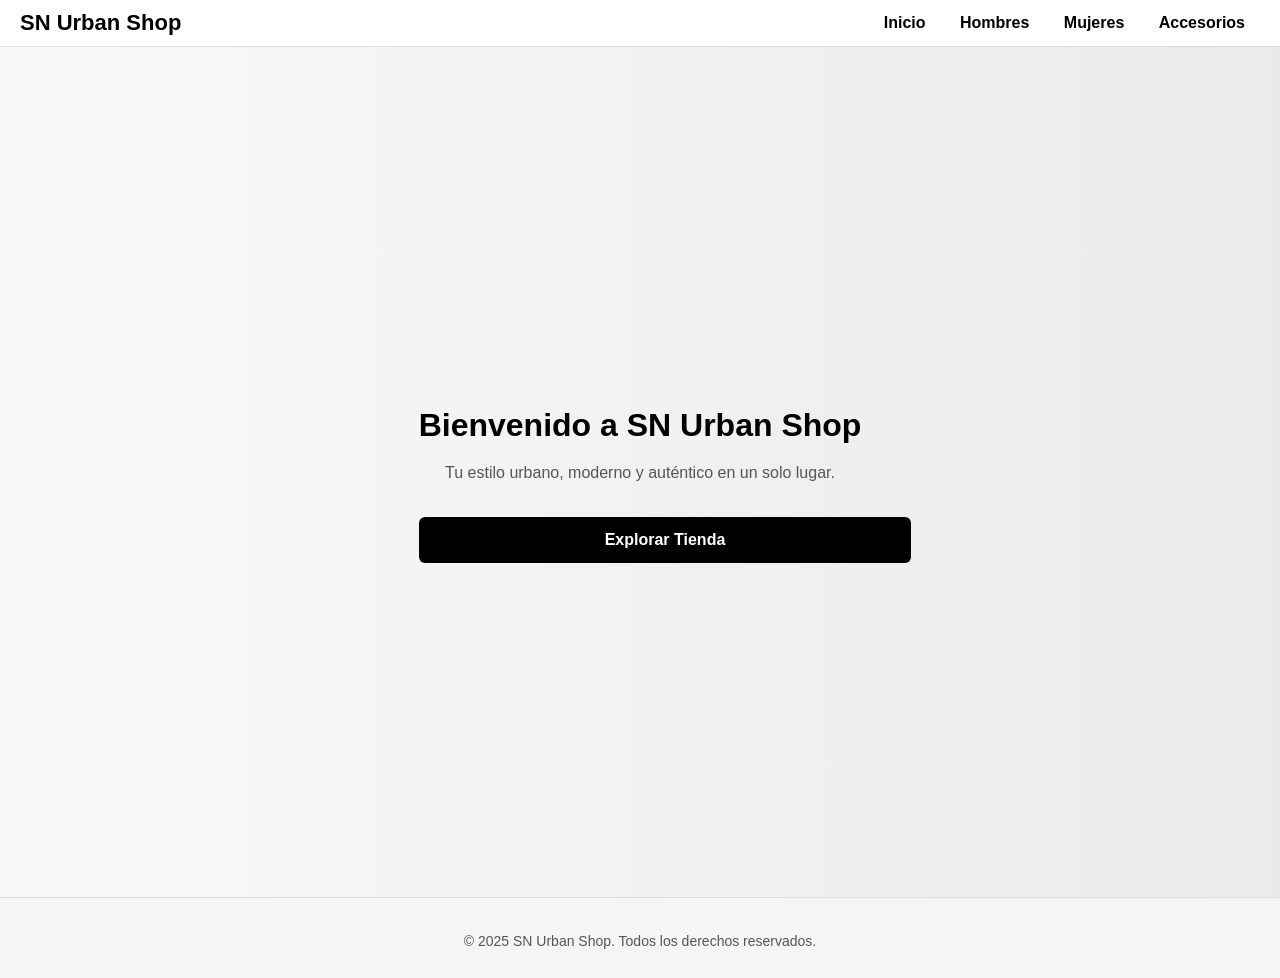
<file: sn-urban-shop/index.html>
<!DOCTYPE html>
<html lang="es">
<head>
  <meta charset="UTF-8">
  <meta name="viewport" content="width=device-width, initial-scale=1.0">
  <title>Mi Tienda</title>
  <link rel="stylesheet" href="estilos.css">
  <style>
    /* estilos de los botones segun el rol */
    #btn-admin,
    #btn-cliente,
    #btn-soporte {
      display: none;
    }

    /* este boton aparece por defecto */
    #btn-sin-rol {
      display: inline-block;
    }

    /* segun el hash (#admin, #cliente, #soporte) muestro el boton */
    #admin:target ~ .hero .hero-contenido #btn-admin {
      display: inline-block;
    }
    #cliente:target ~ .hero .hero-contenido #btn-cliente {
      display: inline-block;
    }
    #soporte:target ~ .hero .hero-contenido #btn-soporte {
      display: inline-block;
    }

    /* oculto el boton por defecto si ya hay rol */
    #admin:target ~ .hero .hero-contenido #btn-sin-rol,
    #cliente:target ~ .hero .hero-contenido #btn-sin-rol,
    #soporte:target ~ .hero .hero-contenido #btn-sin-rol {
      display: none;
    }
  </style>
</head>
<body>
  <!-- marcadores de rol que no se ven -->
  <div id="admin"></div>
  <div id="cliente"></div>
  <div id="soporte"></div>

  <!-- aqui va el banner de arriba -->
  <header>
    <h1>SN Urban Shop</h1>
    <nav>
      <a href="index.html">Inicio</a>
      <a href="hombres.html">Hombres</a>
      <a href="mujeres.html">Mujeres</a>
      <a href="accesorios.html">Accesorios</a>
    </nav>
  </header>

  <!-- parte principal de bienvenida -->
  <section class="hero">
    <div class="hero-contenido">
      <h2>Bienvenido a SN Urban Shop</h2>
      <p>Tu estilo urbano, moderno y auténtico en un solo lugar.</p>

      <!-- boton que sale primero sin rol -->
      <a href="iniciar.html" class="btn" id="btn-sin-rol">Explorar Tienda</a>

      <!-- botones que salen si hay rol -->
      <a href="explora.html#admin" class="btn" id="btn-admin">Explorar Tienda</a>
      <a href="explora.html#cliente" class="btn" id="btn-cliente">Explorar Tienda</a>
      <a href="explora.html#soporte" class="btn" id="btn-soporte">Explorar Tienda</a>
    </div>
  </section>

  <!-- pie de pagina -->
  <footer>
    <p>&copy; 2025 SN Urban Shop. Todos los derechos reservados.</p>
  </footer>
</body>
</html>
</file>
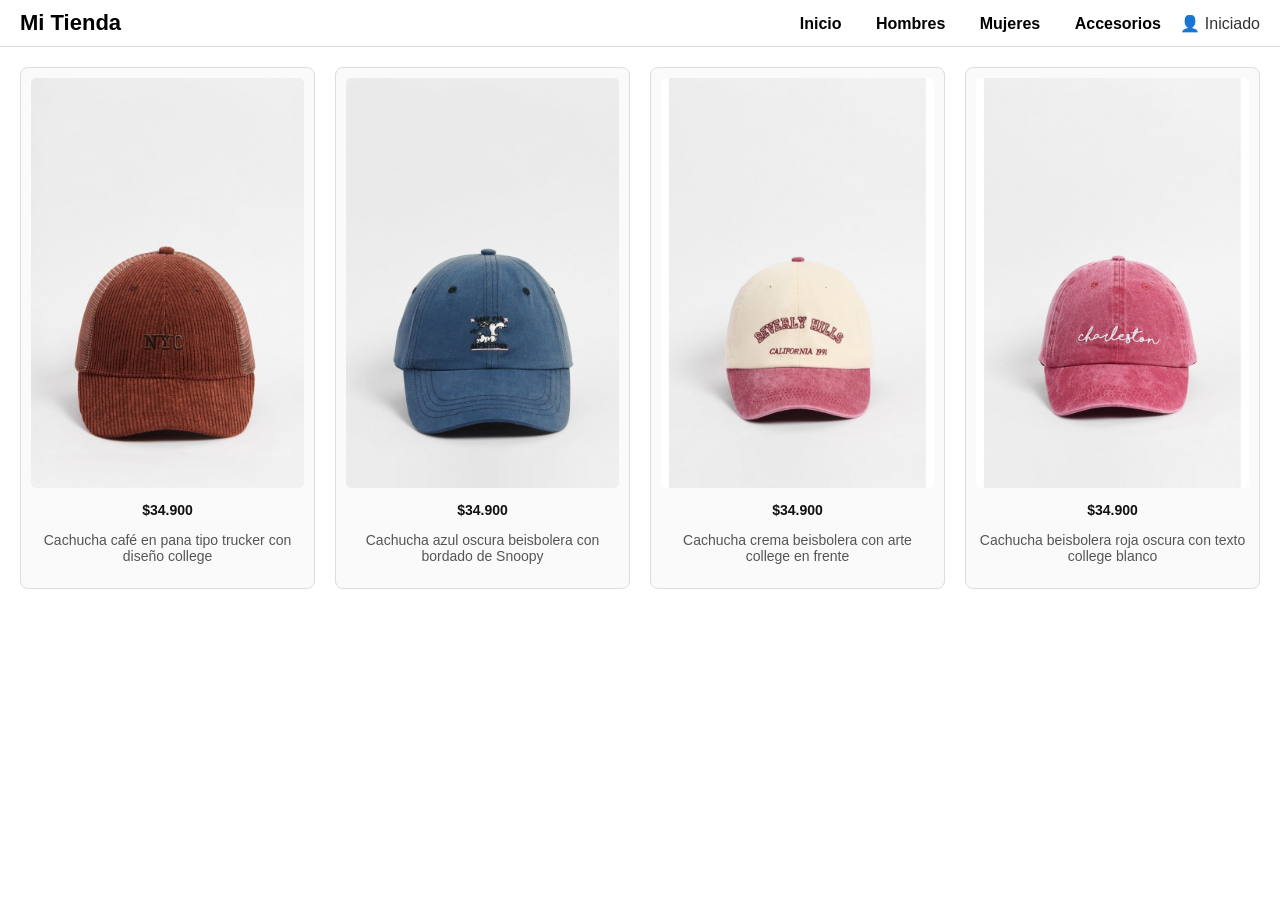
<file: sn-urban-shop/accesorios.html>
<!DOCTYPE html>
<html lang="es">
<head>
    <meta charset="UTF-8">
    <meta name="viewport" content="width=device-width, initial-scale=1.0">
    <title>Accesorios - Tienda</title>
    <link rel="stylesheet" href="estilos.css">
</head>
<body>

    <!-- parte de arriba con el nombre y menu -->
    <header>
        <h1>Mi Tienda</h1>
        <nav>
            <a href="index.html">Inicio</a>
            <a href="hombres.html">Hombres</a>
            <a href="mujeres.html">Mujeres</a>
            <a href="accesorios.html">Accesorios</a>
            <span>👤 Iniciado</span>
        </nav>
    </header>

    <!-- aqui van los accesorios -->
    <section class="productos">
        <div class="producto">
            <img src="img/10.jpg" alt="Gorra NYC">
            <p class="precio">$34.900</p>
            <p class="nombre">Cachucha café en pana tipo trucker con diseño college</p>
        </div>

        <div class="producto">
            <img src="img/11.jpg" alt="Gorra Snoopy">
            <p class="precio">$34.900</p>
            <p class="nombre">Cachucha azul oscura beisbolera con bordado de Snoopy</p>
        </div>

        <div class="producto">
            <img src="img/12.jpg" alt="Gorra Superman">
            <p class="precio">$34.900</p>
            <p class="nombre">Cachucha crema beisbolera con arte college en frente</p>
        </div>

        <div class="producto">
            <img src="img/13.jpg" alt="Gorra verde">
            <p class="precio">$34.900</p>
            <p class="nombre">Cachucha beisbolera roja oscura con texto college blanco</p>
        </div>
    </section>

</body>
</html>
</file>
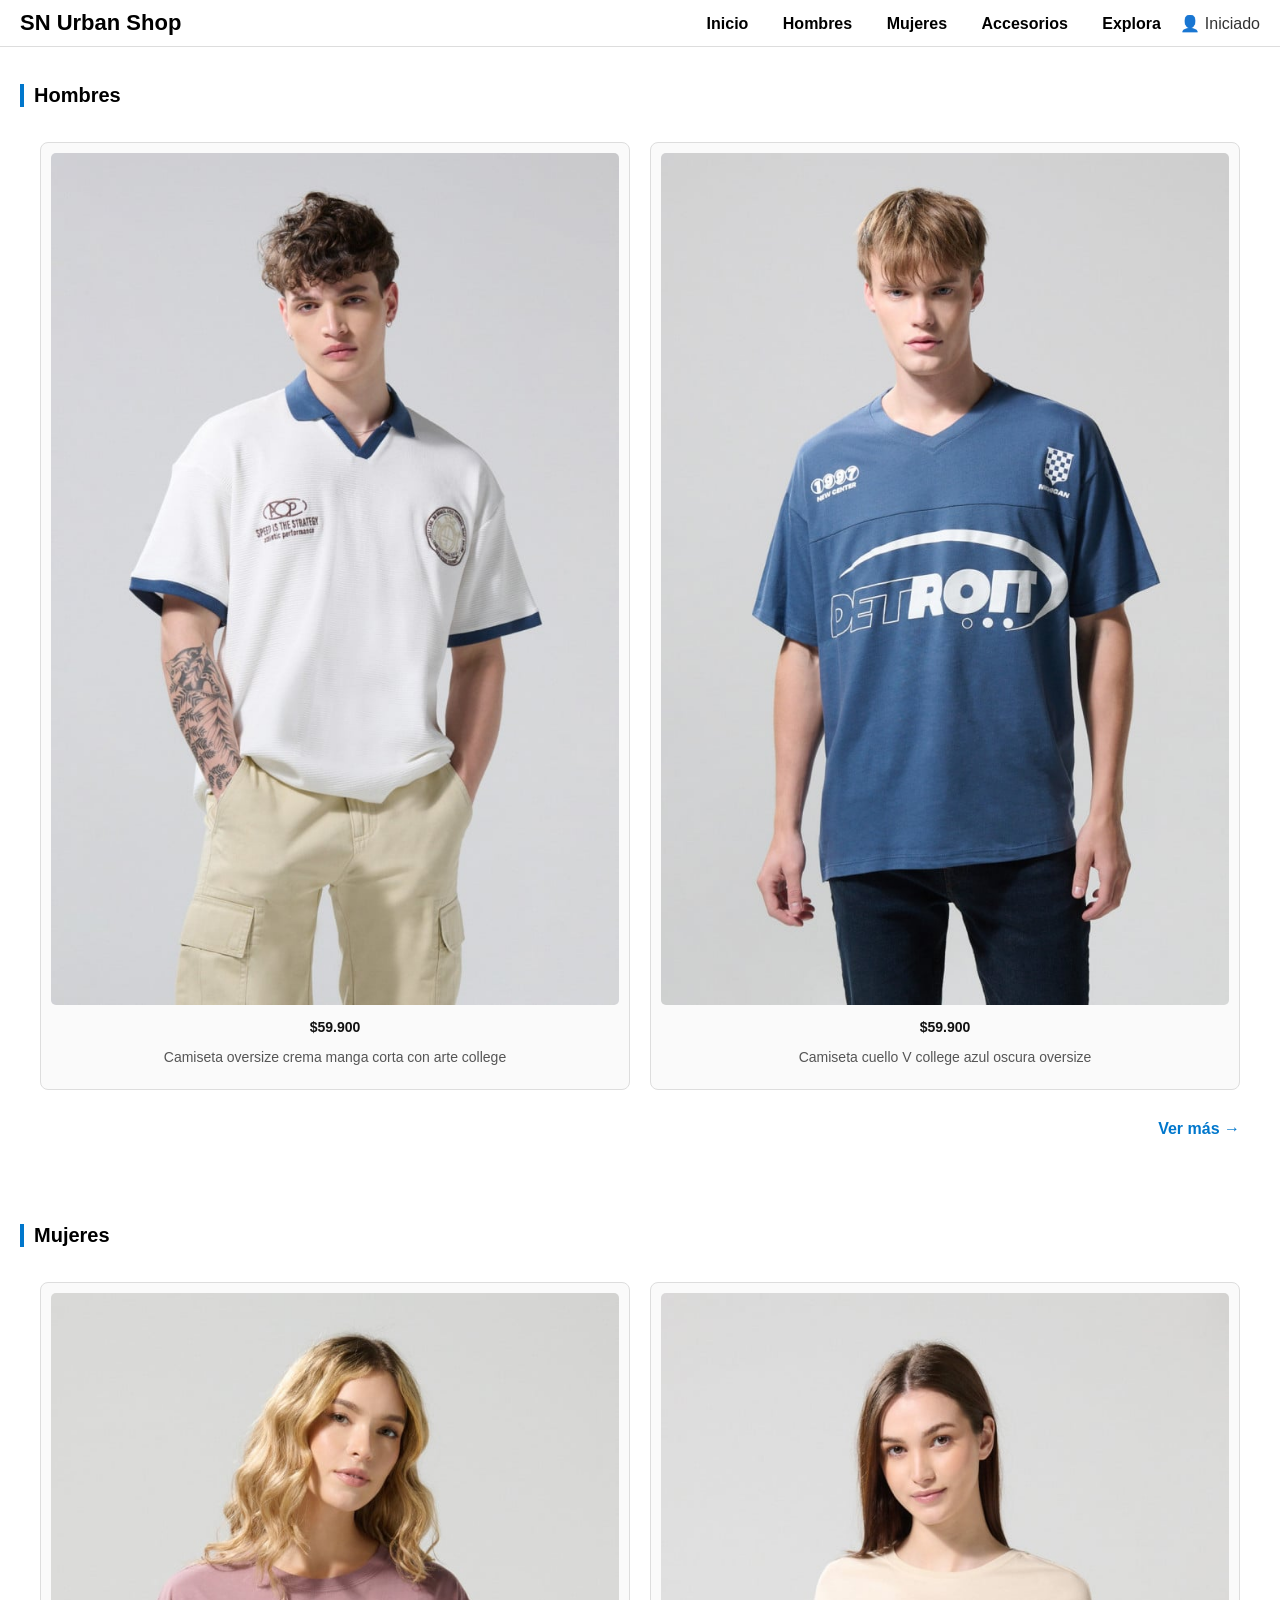
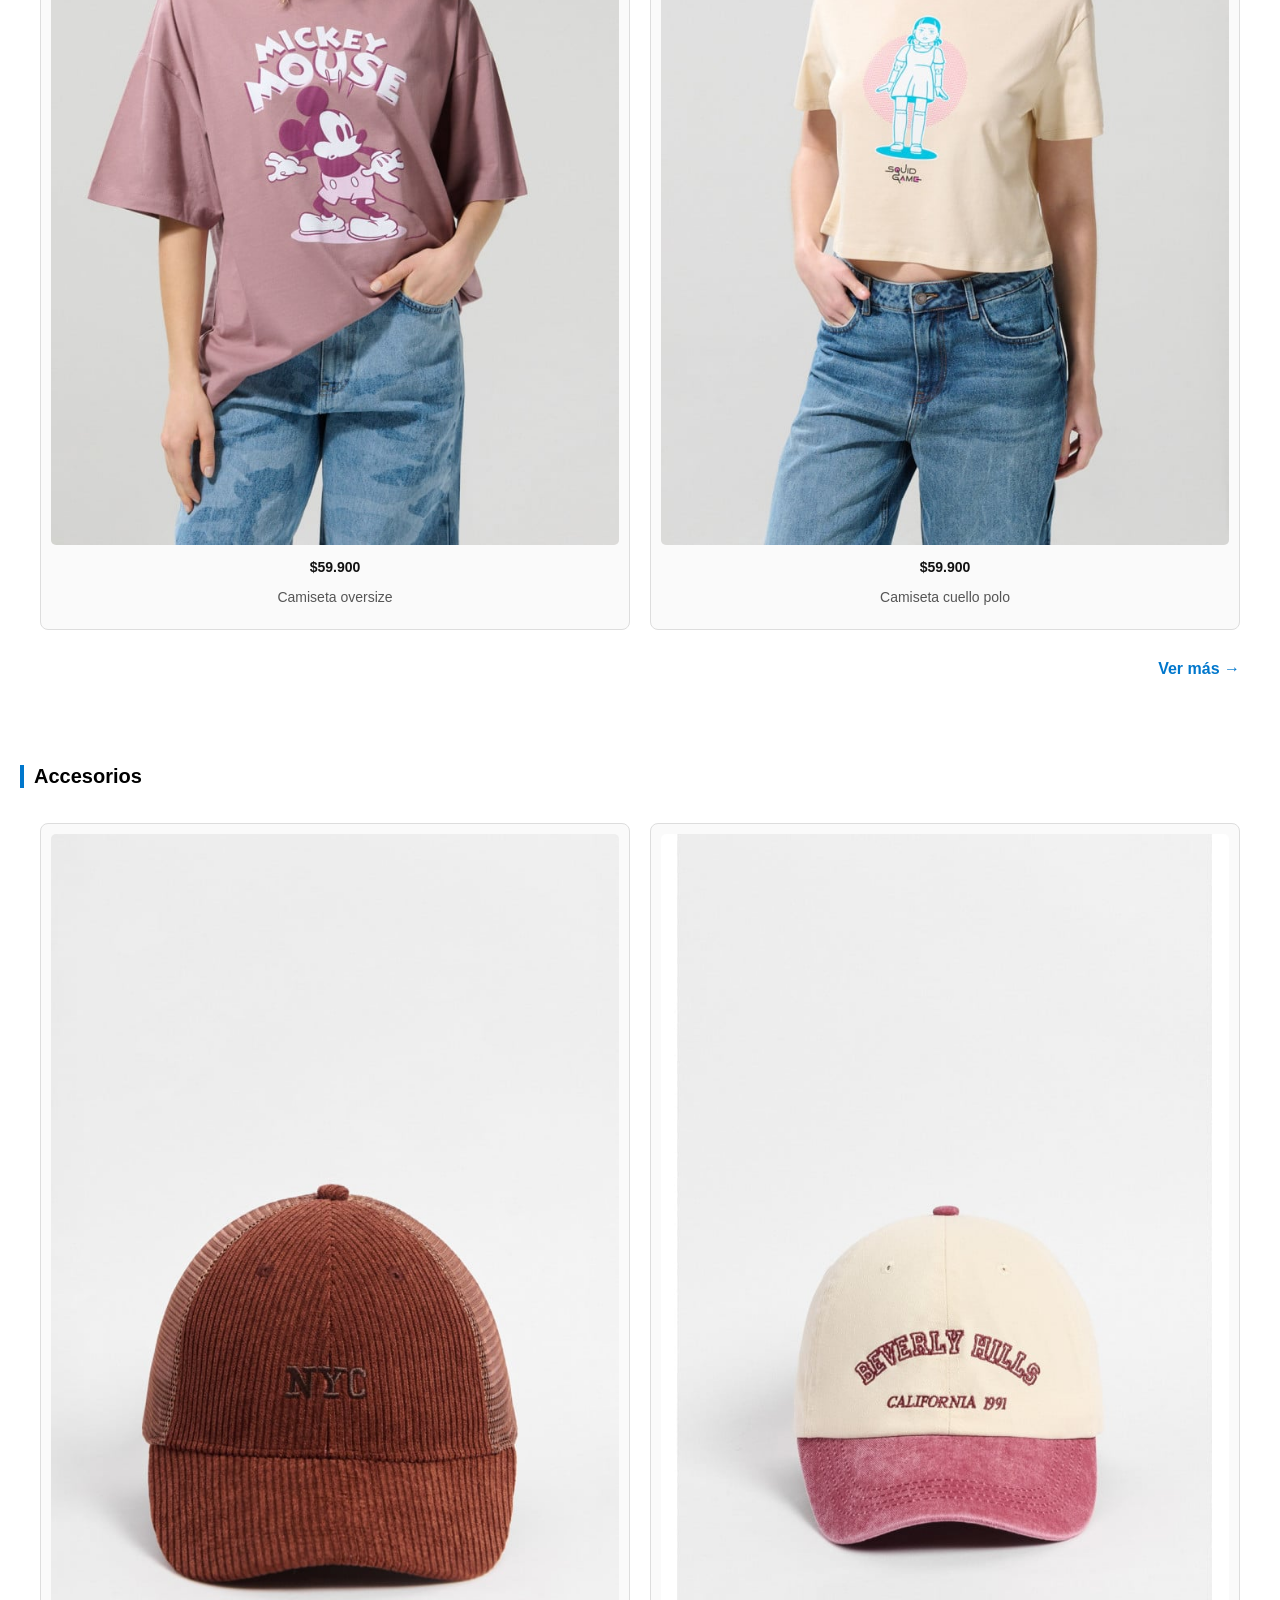
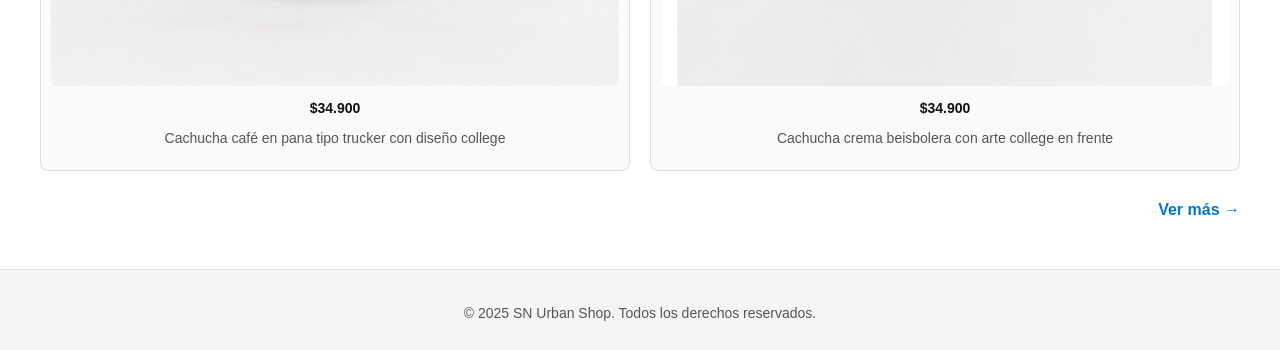
<file: sn-urban-shop/explora.html>
<!DOCTYPE html>
<html lang="es">
<head>
  <meta charset="UTF-8">
  <meta name="viewport" content="width=device-width, initial-scale=1.0">
  <title>SN Urban Shop - Explora</title>
  <link rel="stylesheet" href="estilos.css">
</head>
<body>
  <!-- parte de arriba con el nombre y menu -->
  <header>
    <h1>SN Urban Shop</h1>
    <nav>
      <a href="index.html">Inicio</a>
      <a href="hombres.html">Hombres</a>
      <a href="mujeres.html">Mujeres</a>
      <a href="accesorios.html">Accesorios</a>
      <a href="explora.html">Explora</a>
      <span>👤 Iniciado</span>
    </nav>
  </header>

  <!-- vista previa de productos hombres -->
  <section class="seccion">
    <h2>Hombres</h2>
    <div class="productos-preview">
      <div class="producto">
        <img src="img/1.jpg" alt="Camiseta oversize blanca">
        <p class="precio">$59.900</p>
        <p class="nombre">Camiseta oversize crema manga corta con arte college</p>
      </div>
      <div class="producto">
        <img src="img/2.jpg" alt="Camiseta cuello polo">
        <p class="precio">$59.900</p>
        <p class="nombre">Camiseta cuello V college azul oscura oversize</p>
      </div>
    </div>
    <div class="ver-mas"><a href="hombres.html">Ver más →</a></div>
  </section>

  <!-- vista previa de productos mujeres -->
  <section class="seccion">
    <h2>Mujeres</h2>
    <div class="productos-preview">
      <div class="producto">
        <img src="img/6.jpg" alt="Camiseta oversize mujer">
        <p class="precio">$59.900</p>
        <p class="nombre">Camiseta oversize</p>
      </div>
      <div class="producto">
        <img src="img/7.jpg" alt="Camiseta cuello polo mujer">
        <p class="precio">$59.900</p>
        <p class="nombre">Camiseta cuello polo</p>
      </div>
    </div>
    <div class="ver-mas"><a href="mujeres.html">Ver más →</a></div>
  </section>

  <!-- vista previa de accesorios -->
  <section class="seccion">
    <h2>Accesorios</h2>
    <div class="productos-preview">
      <div class="producto">
        <img src="img/10.jpg" alt="Gorra bordado NYC">
        <p class="precio">$34.900</p>
        <p class="nombre">Cachucha café en pana tipo trucker con diseño college</p>
      </div>
      <div class="producto">
        <img src="img/12.jpg" alt="Gorra básica negra">
        <p class="precio">$34.900</p>
        <p class="nombre">Cachucha crema beisbolera con arte college en frente</p>
      </div>
    </div>
    <div class="ver-mas"><a href="accesorios.html">Ver más →</a></div>
  </section>

  <!-- pie de pagina -->
  <footer>
    <p>&copy; 2025 SN Urban Shop. Todos los derechos reservados.</p>
  </footer>
</body>
</html>
</file>
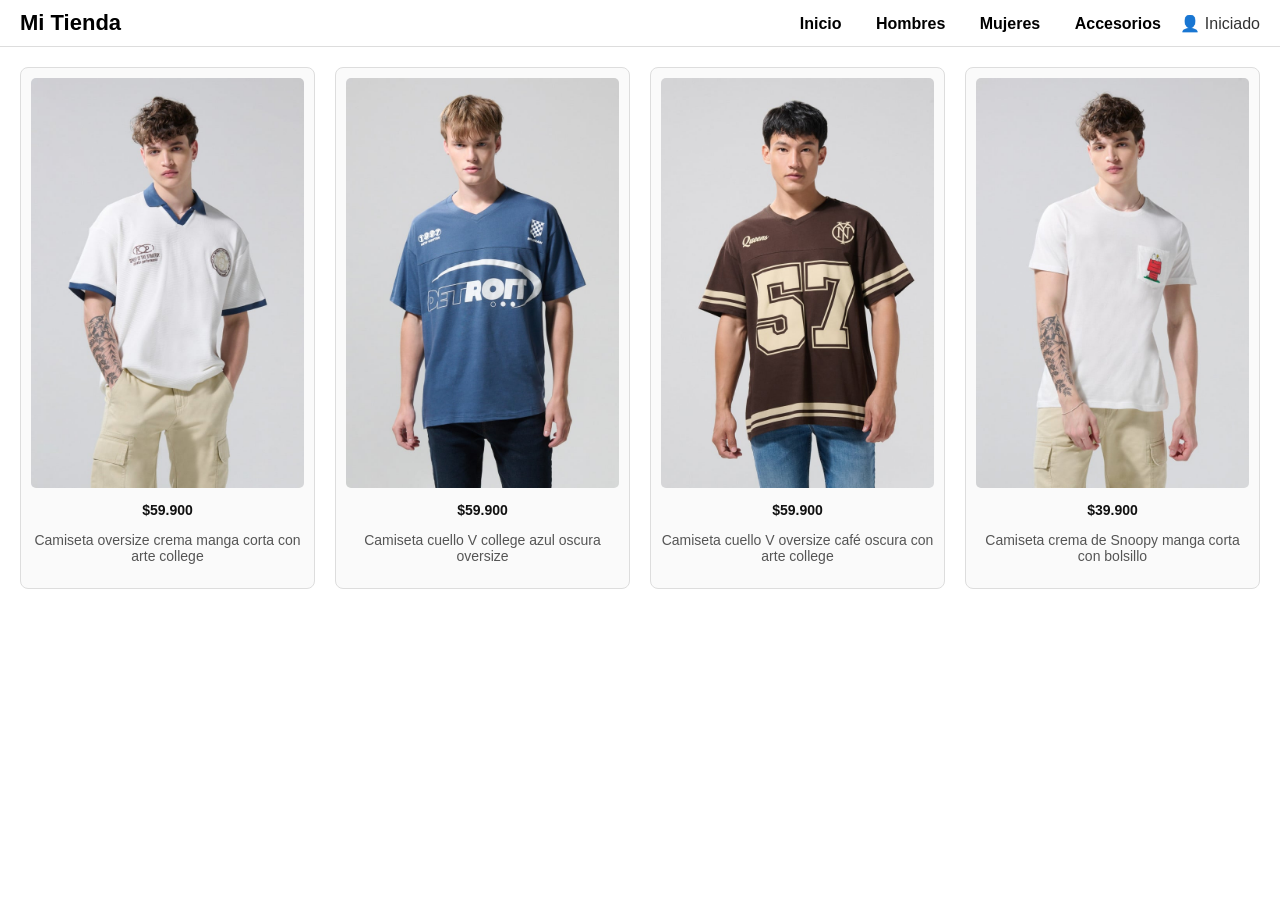
<file: sn-urban-shop/hombres.html>
<!DOCTYPE html>
<html lang="es">
<head>
    <meta charset="UTF-8">
    <title>Mi Tienda de Ropa</title>
    <!-- aqui conecto el css -->
    <link rel="stylesheet" href="estilos.css">
</head>
<body>
    <!-- parte de arriba con el nombre y menu -->
    <header>
        <h1>Mi Tienda</h1>
        <nav>
            <a href="index.html">Inicio</a>
            <a href="hombres.html">Hombres</a>
            <a href="mujeres.html">Mujeres</a>
            <a href="accesorios.html">Accesorios</a>
            <span>👤 Iniciado</span>
        </nav>
    </header>

    <!-- aqui muestro algunos productos -->
    <section class="productos">
        <div class="producto">
            <img src="img/1.jpg" alt="Camiseta 1">
            <p class="precio">$59.900</p>
            <p class="nombre">Camiseta oversize crema manga corta con arte college</p>
        </div>

        <div class="producto">
            <img src="img/2.jpg" alt="Camiseta 2">
            <p class="precio">$59.900</p>
            <p class="nombre">Camiseta cuello V college azul oscura oversize</p>
        </div>

        <div class="producto">
            <img src="img/3.jpg" alt="Camiseta 3">
            <p class="precio">$59.900</p>
            <p class="nombre">Camiseta cuello V oversize café oscura con arte college</p>
        </div>

        <div class="producto">
            <img src="img/4.jpg" alt="Camiseta 4">
            <p class="precio">$39.900</p>
            <p class="nombre">Camiseta crema de Snoopy manga corta con bolsillo</p>
        </div>
    </section>
</body>
</html>
</file>
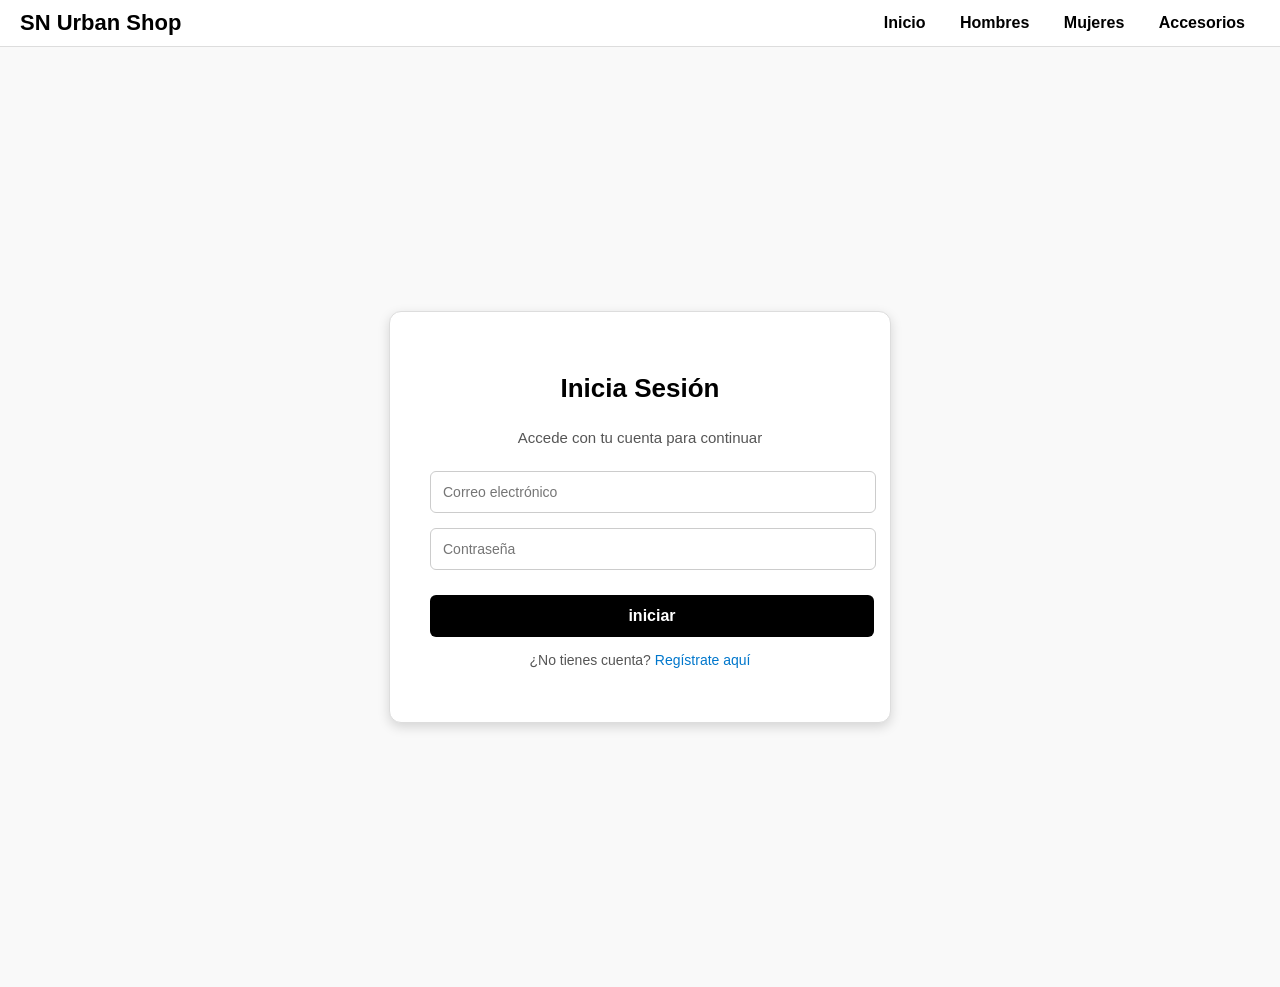
<file: sn-urban-shop/iniciar.html>
<!DOCTYPE html>
<html lang="es">
<head>
    <meta charset="UTF-8">
    <meta name="viewport" content="width=device-width, initial-scale=1.0">
    <title>Iniciar Sesión - SN Urban Shop</title>
    <link rel="stylesheet" href="estilos.css">
</head>
<body>
    
    <!-- parte de arriba con el nombre y menu -->
    <header>
        <h1>SN Urban Shop</h1>
        <nav>
            <a href="index.html">Inicio</a>
            <a href="hombres.html">Hombres</a>
            <a href="mujeres.html">Mujeres</a>
            <a href="accesorios.html">Accesorios</a>
        </nav>
    </header>

    <!-- seccion para iniciar sesion -->
    <section class="vh-65">
        <div class="card">
            <div class="card-body">
                <h1>Inicia Sesión</h1>
                <h5>Accede con tu cuenta para continuar</h5>

                <!-- formulario de login -->
                <form>
                    <input type="email" class="form-control" placeholder="Correo electrónico" required>
                    <input type="password" class="form-control" placeholder="Contraseña" required>

                    <!-- boton de inicio de sesion -->
                    <a href="roles.html" class="btn">iniciar</a>
                </form>

                <!-- enlace si no tiene cuenta -->
                <p style="margin-top: 15px; font-size: 14px;">
                    ¿No tienes cuenta? <a href="registro.html">Regístrate aquí</a>
                </p>
            </div>
        </div>
    </section>

</body>
</html>
</file>
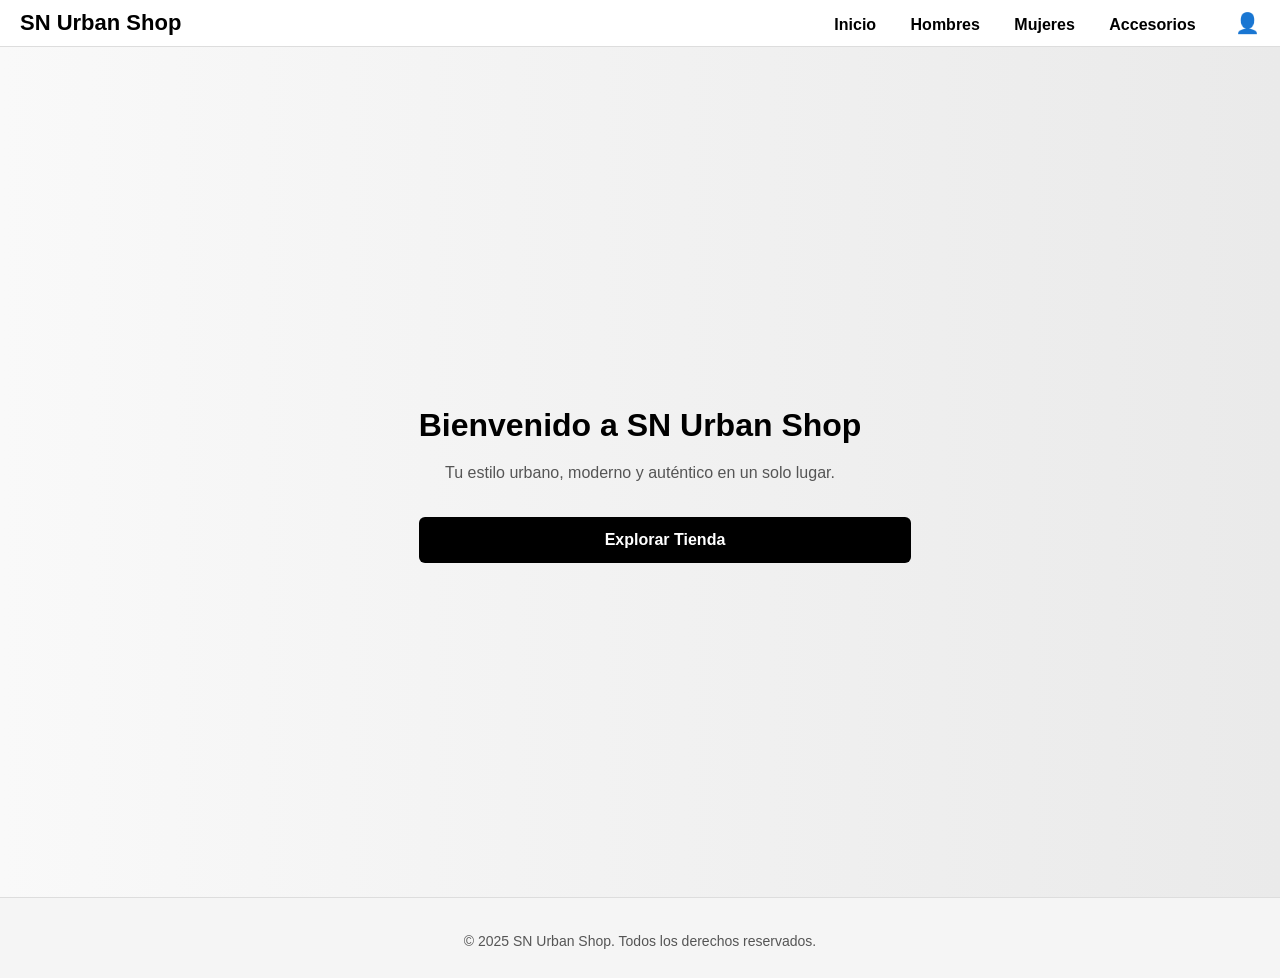
<file: sn-urban-shop/iniciarr.html>
<!DOCTYPE html>
<html lang="en">
<head>
  <meta charset="UTF-8">
  <meta name="viewport" content="width=device-width, initial-scale=1.0">
  <title>Mi Tienda</title>
  <link rel="stylesheet" href="estilos.css">
</head>
<body>
  <!-- parte de arriba con el nombre y menu -->
  <header>
    <h1>SN Urban Shop</h1>
    <nav>
      <a href="index.html">Inicio</a>
      <a href="hombres.html">Hombres</a>
      <a href="mujeres.html">Mujeres</a>
      <a href="accesorios.html">Accesorios</a>
      <!-- icono de usuario para simular inicio de sesion -->
      <span style="margin-left: 20px; font-size: 20px;">👤</span>
    </nav>
  </header>

  <!-- mensaje principal de bienvenida -->
  <section class="hero">
    <div class="hero-contenido">
      <h2>Bienvenido a SN Urban Shop</h2>
      <p>Tu estilo urbano, moderno y auténtico en un solo lugar.</p>
      <a href="roles.html" class="btn">Explorar Tienda</a>
    </div>
  </section>

  <!-- pie de pagina -->
  <footer>
    <p>&copy; 2025 SN Urban Shop. Todos los derechos reservados.</p>
  </footer>
</body>
</html>
</file>
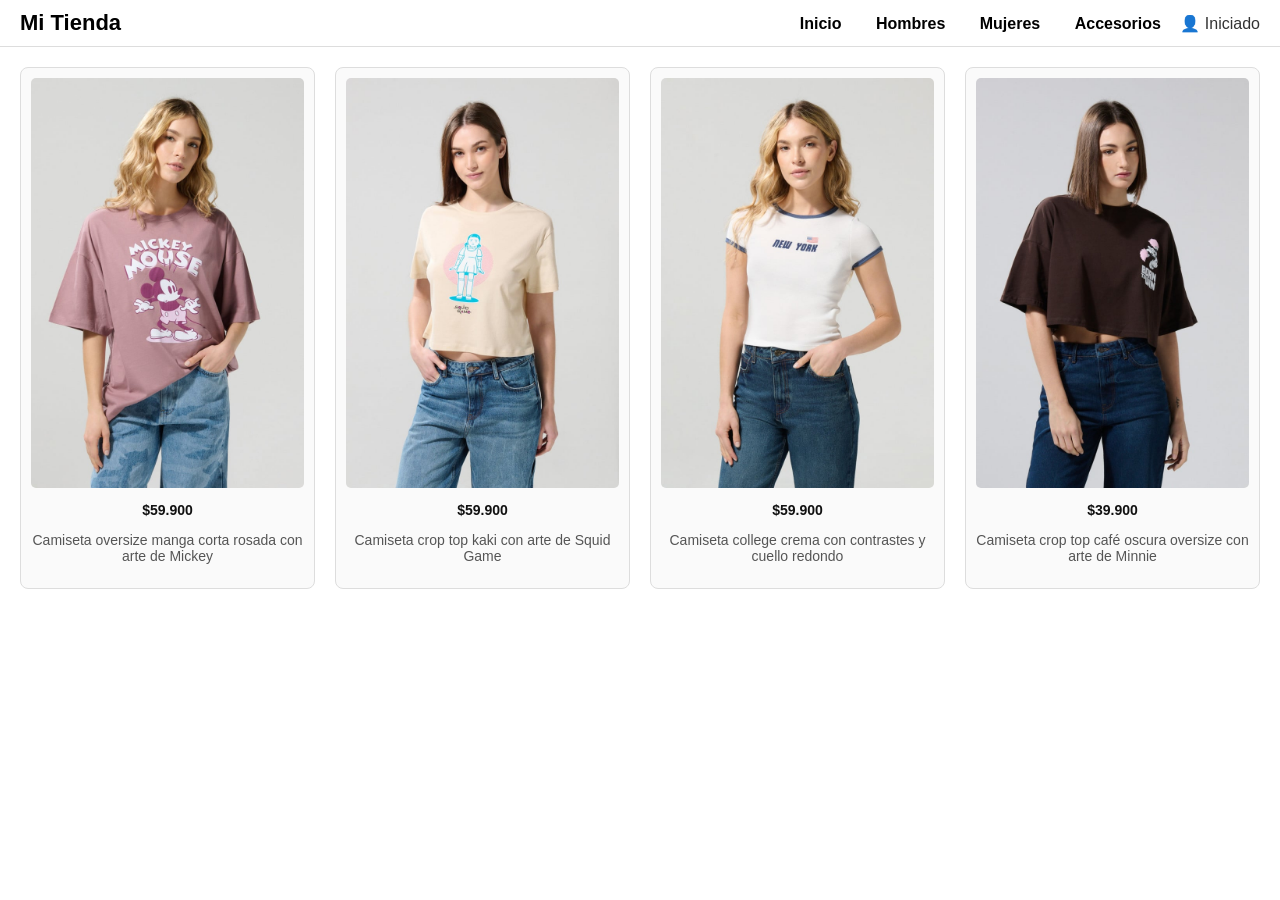
<file: sn-urban-shop/mujeres.html>
<!DOCTYPE html>
<html lang="es">
<head>
    <meta charset="UTF-8">
    <title>Mi Tienda de Ropa</title>
    <!-- aqui conecto el css -->
    <link rel="stylesheet" href="estilos.css">
</head>
<body>
    <!-- parte de arriba con el nombre y menu -->
    <header>
        <h1>Mi Tienda</h1>
        <nav>
            <a href="index.html">Inicio</a>
            <a href="hombres.html">Hombres</a>
            <a href="mujeres.html">Mujeres</a>
            <a href="accesorios.html">Accesorios</a>
            <span>👤 Iniciado</span>
        </nav>
    </header>

    <!-- aqui muestro los productos -->
    <section class="productos">
        <div class="producto">
            <img src="img/6.jpg" alt="Camiseta 1">
            <p class="precio">$59.900</p>
            <p class="nombre">Camiseta oversize manga corta rosada con arte de Mickey</p>
        </div>

        <div class="producto">
            <img src="img/7.jpg" alt="Camiseta 2">
            <p class="precio">$59.900</p>
            <p class="nombre">Camiseta crop top kaki con arte de Squid Game</p>
        </div>

        <div class="producto">
            <img src="img/8.jpg" alt="Camiseta 3">
            <p class="precio">$59.900</p>
            <p class="nombre">Camiseta college crema con contrastes y cuello redondo</p>
        </div>

        <div class="producto">
            <img src="img/9.jpg" alt="Camiseta 4">
            <p class="precio">$39.900</p>
            <p class="nombre">Camiseta crop top café oscura oversize con arte de Minnie</p>
        </div>
    </section>
</body>
</html>
</file>
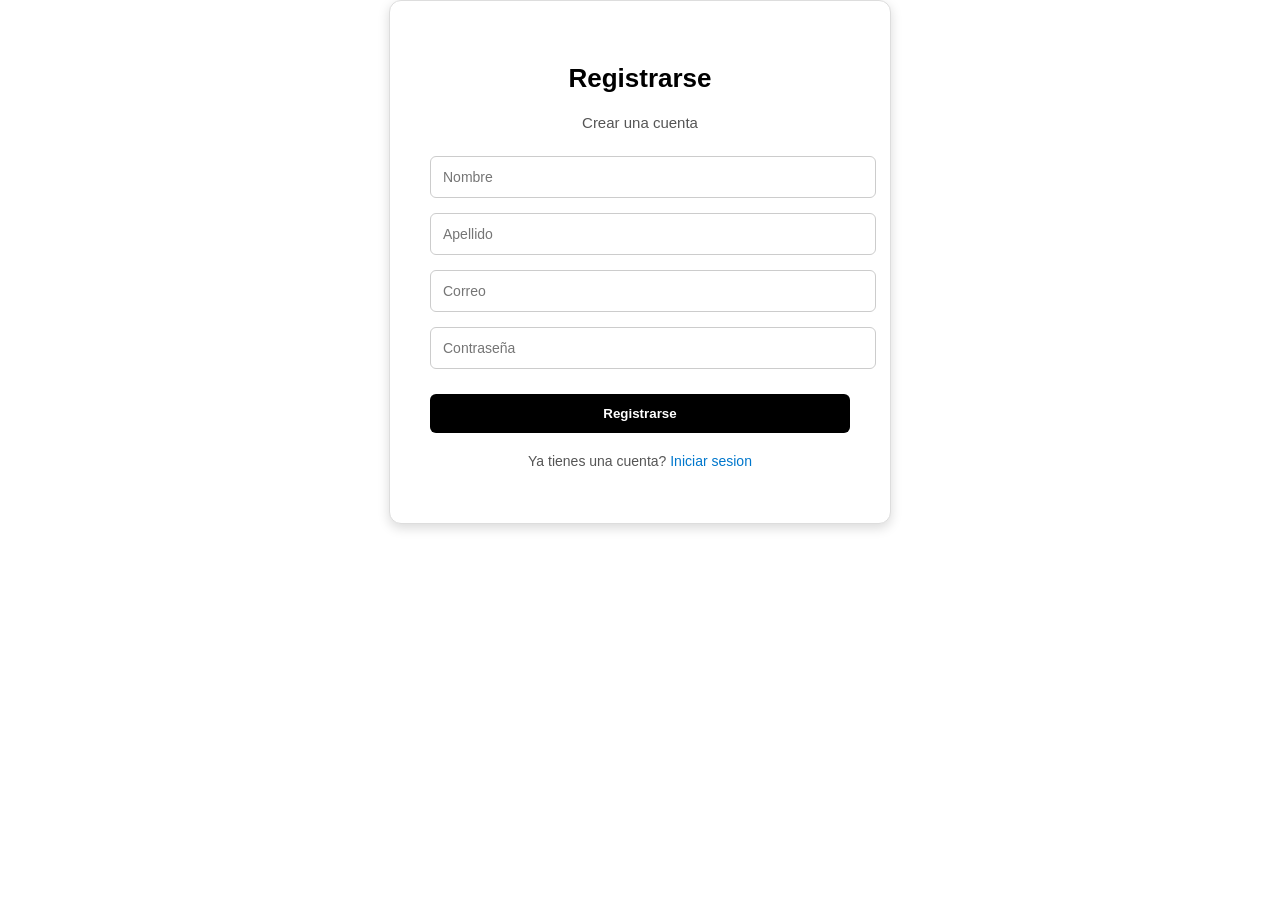
<file: sn-urban-shop/registro.html>
<!DOCTYPE html>
<html lang="en">
<head>
  <meta charset="UTF-8">
  <meta name="viewport" content="width=device-width, initial-scale=1.0">
  <title>Registro</title>
  <link rel="stylesheet" href="estilos.css">
</head>
<body>

  <!-- seccion para el formulario de registro -->
  <section class="registro">
    <div class="card">
      <div class="card-body">

        <!-- formulario para registrarse -->
        <form>
          <h1>Registrarse</h1>
          <p class="subtitulo">Crear una cuenta</p>

          <!-- campos del formulario -->
          <input type="text" id="fullName" placeholder="Nombre" required>
          <input type="text" id="username" placeholder="Apellido" required>
          <input type="email" id="email" placeholder="Correo" required>
          <input type="password" id="password" placeholder="Contraseña" required>

          <!-- boton para enviar el registro -->
          <button type="button" class="btn" onclick="window.location.href='iniciar.html'">Registrarse</button>

          <!-- enlace si ya tiene cuenta -->
          <p class="texto-login">
            Ya tienes una cuenta? <a href="iniciar.html">Iniciar sesion</a>
          </p>
        </form>

      </div>
    </div>
  </section>

</body>
</html>
</file>
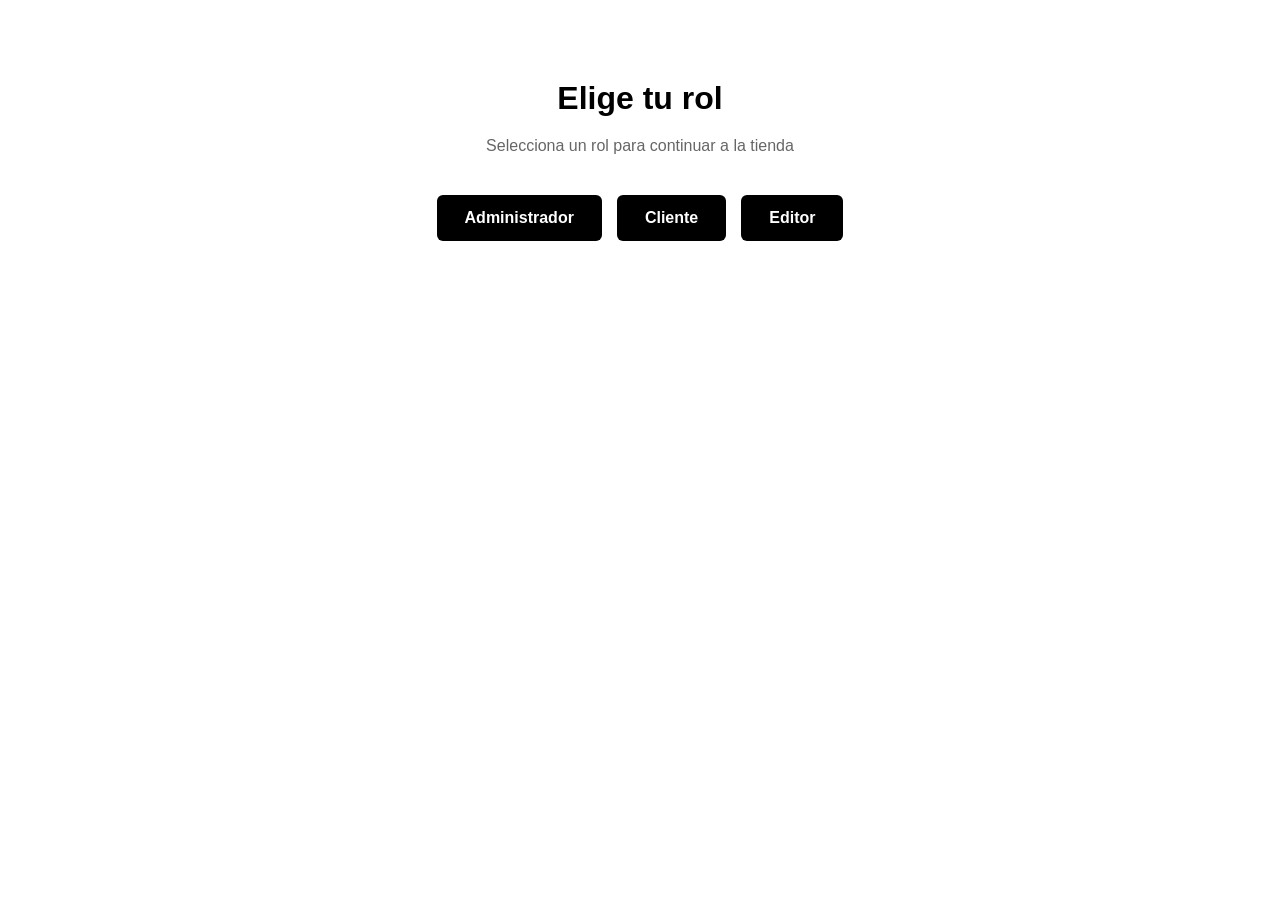
<file: sn-urban-shop/roles.html>
<!DOCTYPE html>
<html lang="es">
<head>
  <meta charset="UTF-8">
  <title>Simulación de Roles</title>
  <link rel="stylesheet" href="estilos.css">
</head>
<body>

  <!-- contenedor principal de la pagina de roles -->
  <div class="roles-container">
    <!-- titulo grande -->
    <h2 class="roles-title">Elige tu rol</h2>
    <!-- texto pequeño debajo del titulo -->
    <p class="roles-subtitle">Selecciona un rol para continuar a la tienda</p>

    <!-- botones para elegir el rol -->
    <div class="roles-menu">
      <a href="index.html#admin" class="rol-btn">Administrador</a>
      <a href="index.html#cliente" class="rol-btn">Cliente</a>
      <a href="index.html#Editor" class="rol-btn">Editor</a>
    </div>
  </div>

</body>
</html>
</file>
<file: sn-urban-shop/estilos.css>
/* quitar margenes y poner estilo basico al body */
body {
    margin: 0;
    font-family: Arial, sans-serif;
    background-color: #ffffff;
    color: #333;
}

/* parte de arriba (encabezado) */
header {
    background-color: #fff;
    border-bottom: 1px solid #ddd;
    padding: 10px 20px;
    display: flex;
    justify-content: space-between;
    align-items: center;
}

header h1 {
    font-size: 22px;
    color: #000;
    margin: 0;
}

/* links del menu de arriba */
nav a {
    margin: 0 15px;
    text-decoration: none;
    color: #000;
    font-weight: bold;
}

nav a:hover {
    color: #0077cc;
}

/* cuadricula para mostrar los productos */
.productos,
.productos-preview {
    display: grid;
    grid-template-columns: repeat(auto-fit, minmax(200px, 1fr));
    gap: 20px;
    padding: 20px;
}

/* cada cajita de producto */
.producto {
    border: 1px solid #ddd;
    padding: 10px;
    text-align: center;
    border-radius: 8px;
    background: #fafafa;
    transition: transform 0.2s, box-shadow 0.2s;
}

.producto:hover {
    transform: translateY(-4px);
    box-shadow: 0 4px 12px rgba(0,0,0,0.1);
}

/* la foto del producto */
.producto img {
    width: 100%;
    height: auto;
    border-radius: 5px;
}

/* precio del producto */
.precio {
    font-weight: bold;
    margin-top: 10px;
    color: #111;
}

/* nombre del producto */
.nombre {
    font-size: 14px;
    margin-top: 5px;
    color: #555;
}

/* secciones como hombres, mujeres, accesorios */
.seccion {
    padding: 20px;
}

.seccion h2 {
    font-size: 20px;
    margin-bottom: 15px;
    color: #000;
    border-left: 4px solid #0077cc;
    padding-left: 10px;
}

/* link que dice ver mas */
.ver-mas {
    text-align: right;
    margin: 10px 20px 30px 0;
}

.ver-mas a {
    text-decoration: none;
    font-weight: bold;
    color: #0077cc;
}

.ver-mas a:hover {
    text-decoration: underline;
}

/* caja donde va el registro/login */
section.vh-65 {
    min-height: 100vh;
    display: flex;
    justify-content: center; 
    align-items: center;     
    background-color: #f9f9f9;
    padding: 20px;
}

/* la tarjeta blanca del formulario */
.card {
    background: #fff;
    border: 1px solid #ddd;
    border-radius: 12px;
    padding: 40px;
    max-width: 420px;
    margin: auto;
    box-shadow: 0 4px 12px rgba(0,0,0,0.15);
}

/* titulo dentro del form */
.card-body h1,
.card-body span.h1 {
    font-size: 26px;
    font-weight: bold;
    color: #000;
    margin-bottom: 10px;
    text-align: center;
}

/* subtitulo dentro del form */
.card-body h5,
.card-body .subtitulo {
    font-size: 15px;
    font-weight: normal;
    color: #555;
    margin-bottom: 25px;
    text-align: center;
}

/* campos de escribir */
.form-control,
form input {
    width: 100%;
    padding: 12px;
    margin-bottom: 15px;
    border: 1px solid #ccc;
    border-radius: 6px;
    font-size: 14px;
}

.form-control:focus,
form input:focus {
    border-color: #0077cc;
    outline: none;
}

/* botones negros */
button.btn,
form button,
a.btn {
    width: 100%;
    display: inline-block;
    text-align: center;
    padding: 12px;
    background-color: #000;
    color: #fff;
    font-weight: bold;
    border: none;
    border-radius: 6px;
    cursor: pointer;
    transition: background 0.3s;
    margin-top: 10px;
    text-decoration: none;
}

button.btn:hover,
form button:hover,
a.btn:hover {
    background-color: #333;
}

/* texto de abajo en el login/registro */
p,
.texto-login {
    text-align: center;
    margin-top: 20px;
    color: #555;
    font-size: 14px;
}

p a,
.texto-login a {
    color: #0077cc;
    text-decoration: none;
}

p a:hover,
.texto-login a:hover {
    text-decoration: underline;
}

/* portada (hero) */
.hero {
    height: 90vh;
    display: flex;
    justify-content: center;
    align-items: center;
    background: linear-gradient(to right, #f9f9f9, #eaeaea);
    text-align: center;
    padding: 20px;
}

/* texto y boton que salen en el hero */
.hero-contenido {
    max-width: 600px;
}

.hero-contenido h2 {
    font-size: 32px;
    font-weight: bold;
    margin-bottom: 15px;
    color: #000;
}

.hero-contenido p {
    font-size: 16px;
    margin-bottom: 25px;
    color: #555;
}

/* boton principal del hero */
.hero-contenido .btn {
    padding: 14px 25px;
    background-color: #000;
    color: #fff;
    font-weight: bold;
    border: none;
    border-radius: 6px;
    cursor: pointer;
    text-decoration: none;
    transition: background 0.3s;
    display: inline-block;
}

.hero-contenido .btn:hover {
    background-color: #333;
}

/* pie de pagina */
footer {
    background-color: #f5f5f5;
    border-top: 1px solid #ddd;
    text-align: center;
    padding: 15px;
    font-size: 14px;
    color: #555;
}

/* contenedor de roles */
.roles-container {
  text-align: center;
  margin-top: 80px;
}

/* titulo de roles */
.roles-title {
  font-size: 32px;
  font-weight: 700;
  margin-bottom: 10px;
  color: #000;
}

/* subtitulo de roles */
.roles-subtitle {
  font-size: 16px;
  color: #666;
  margin-bottom: 40px;
}

/* menu de botones de roles */
.roles-menu {
  display: flex;
  justify-content: center;
  gap: 15px;
  flex-wrap: wrap;
}

/* boton negro de cada rol */
.rol-btn {
  display: inline-block;
  background-color: #000;
  color: #fff;
  padding: 14px 28px;
  border-radius: 6px;
  text-decoration: none;
  font-weight: 600;
  transition: background 0.3s ease, transform 0.2s ease;
}

.rol-btn:hover {
  background-color: #333;
  transform: scale(1.05);
}
</file>
